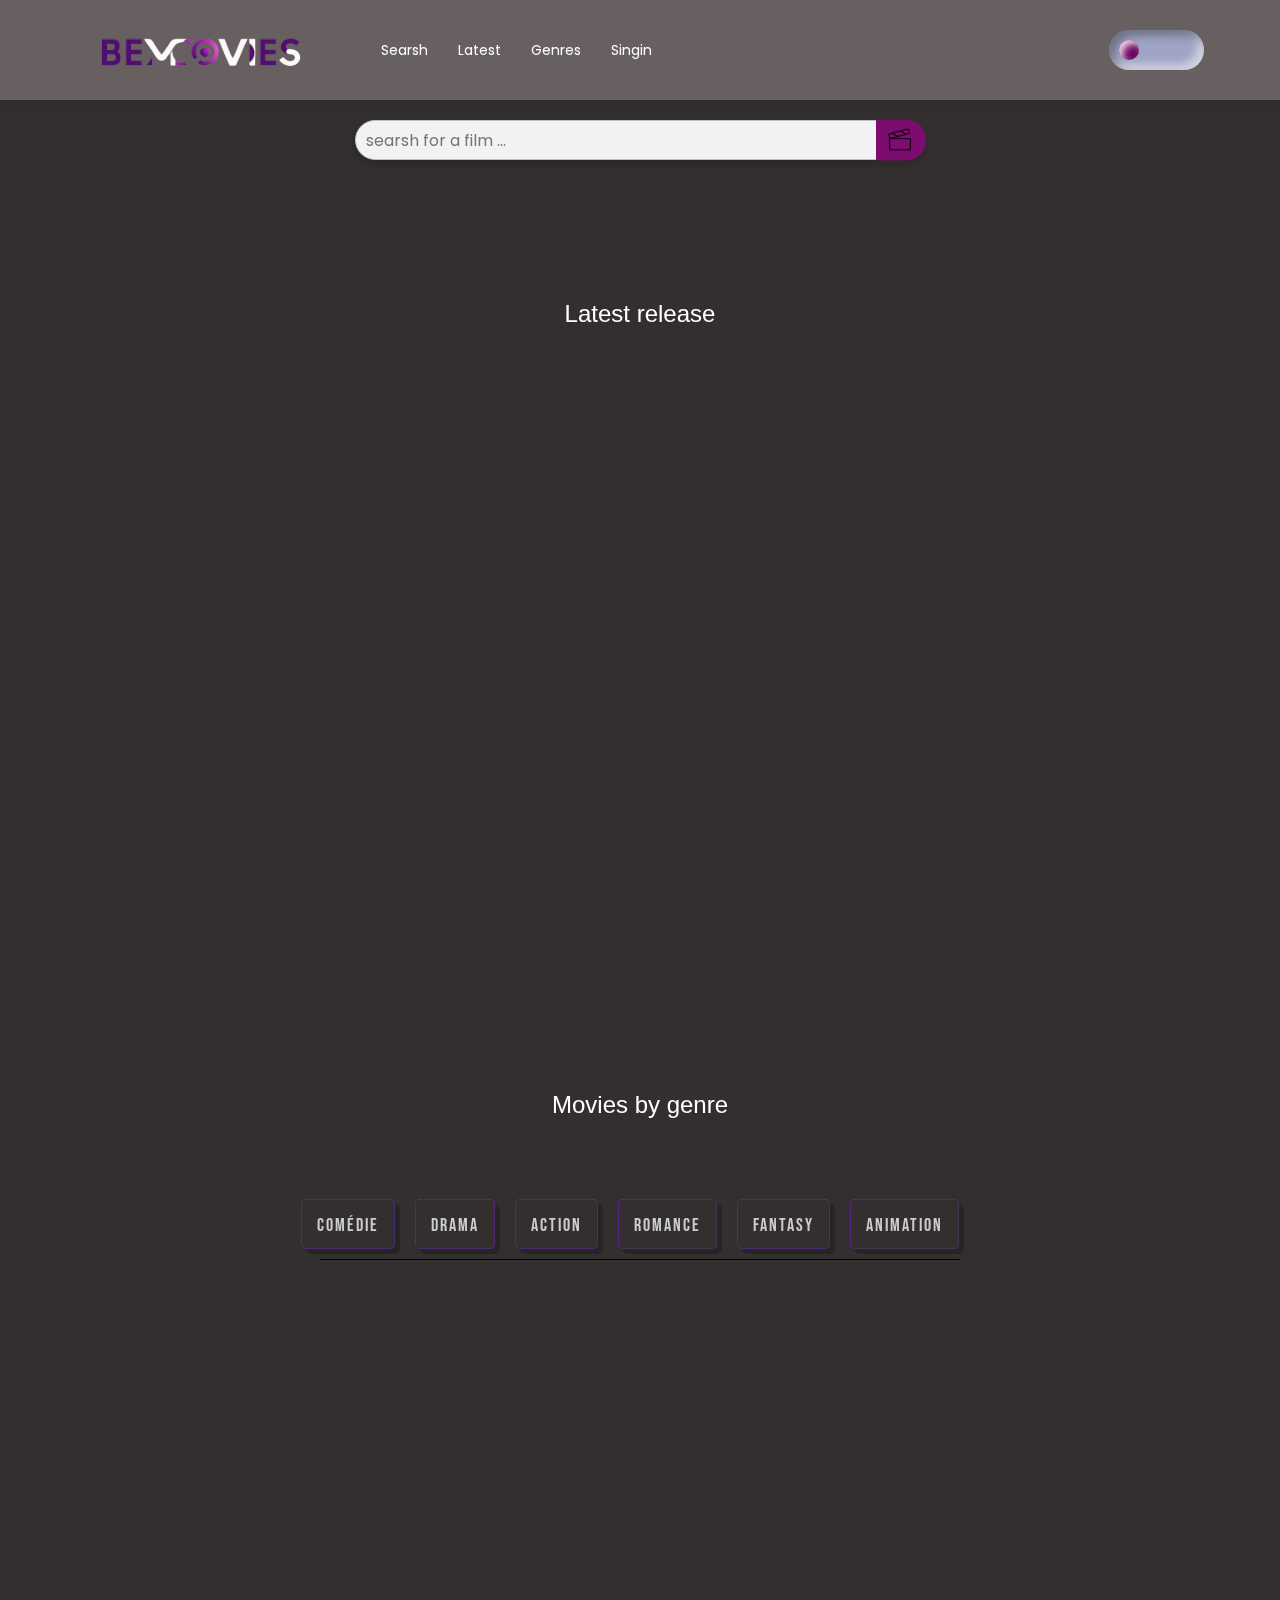
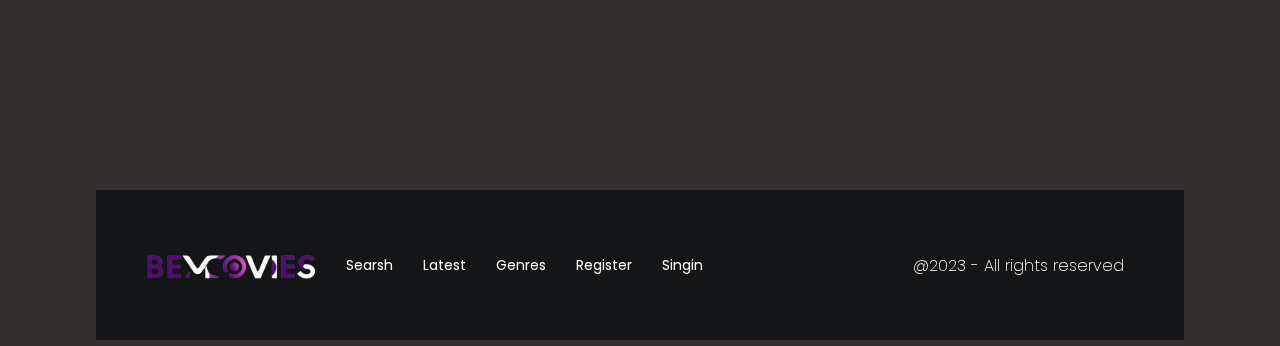
<file: index.html>
<!DOCTYPE html>
<html lang="en">
<head>
    <meta charset="UTF-8">
    <meta name="viewport" content="width=device-width, initial-scale=1.0">
    <title>Project-Movie</title>
    <link rel="stylesheet" href="https://unpkg.com/swiper/swiper-bundle.min.css" />
    <link rel="stylesheet" href="https://cdn.jsdelivr.net/npm/@splidejs/splide@4.1.4/dist/css/splide.min.css">
    <link rel="stylesheet" href="./assets/css/Accueil.css">
    <link href='https://fonts.googleapis.com/css?family=Lato:300,400,700' rel='stylesheet' type='text/css'>
    <link rel="stylesheet" href="https://cdnjs.cloudflare.com/ajax/libs/font-awesome/6.6.0/css/all.min.css" integrity="sha512-Kc323vGBEqzTmouAECnVceyQqyqdsSiqLQISBL29aUW4U/M7pSPA/gEUZQqv1cwx4OnYxTxve5UMg5GT6L4JJg==" crossorigin="anonymous" referrerpolicy="no-referrer" />
    <link rel="icon" type="image/png" sizes="32x32" href="./assets/img/favicon-32x32.png">
</head>
<body>
    <div id="stars"></div>
    <div id="stars2"></div>
    <div id="stars3"></div>
    <header>
        
            <a href="/" class="logo-header"><img src="./assets/img/logo-BEMOVIE-4.svg"></a>
        
        <nav class="navbar-header">
            <ul>
                <li class="active"><a href="#searsh_ancre">Searsh</a></li>
                <li><a href="#latest_ancre">Latest</a></li>
                <li><a href="#genres_ancre">Genres</a></li>
                <li><a href="./RegisterLogin.html">Singin</a></li>
            </ul>
        </nav>
        <div class="btn-neum">
            <input type="checkbox" class="btn-inner" >
        </div>
        
        <!-- JS du bouton toggle day/night -->
        <script>
            const btn = document.querySelector(".btn-neum");
            const btnInner = document.querySelector(".btn-inner");
            
            btn.addEventListener('click', ()=>{
                btn.classList.toggle('turn-on');
                btnInner.classList.toggle('btn-inner-on');
                btn.classList.toggle('btn-neum-on');
                document.querySelector('body').classList.toggle('body-on');
                document.querySelector('.btn-neum').classList.toggle('btn-neum-on');
            });
        </script>
    
    </header>

    <div class="section1" id="searsh_ancre">

        <div class="header-searsh-movies">
            <input type="text" id="searchInput" placeholder="searsh for a film ...">
            <button type="submit" class="header-searsh-filter-button" id="searchButton">
                <img src="./assets/img/movie-icon-2.png">
            </button>
        </div>

    </div>

    <div class="section2" style="display: none;">
        <section id="carousel1" class="splide" aria-labelledby="carousel-heading">
            <div class="splide__track">
                <ul class="splide__list">
                    
                </ul>
            </div>
        </section>
    </div>

    <div class="section3" id="latest_ancre">
        <h3>Latest release</h3>
        <div class="swiper-container">
            
            <div class="swiper-wrapper">
                
            </div>
        </div>
        
        <!-- <div class="swiper-pagination"></div> -->
    </div>

    <div class="section4" id="genres_ancre">
        <div class="MBG">
            <h3>Movies by genre</h3>
            <div class="buttons">
                <button genres-movie="35" class="active">Comédie</button>
                <button genres-movie="18">Drama</button>
                <button genres-movie="28">Action</button>
                <button genres-movie="10749">Romance</button>
                <button genres-movie="14">Fantasy</button>
                <button genres-movie="16">Animation</button>
            </div>
        </div>

        <section id="carousel2" class="splide" aria-labelledby="carousel-heading">
            <div class="splide__track">
                <ul class="splide__list">
                    
                </ul>
            </div>
        </section>

    </div>

        <footer>
                <a class="logo-footer"><img src="./assets/img/logo-BEMOVIE-4.svg"></a>
            
            <nav class="navbar-footer">
                <ul>
                    <li class="active"><a href="#searsh_ancre">Searsh</a></li>
                    <li><a href="#latest_ancre">Latest</a></li>
                    <li><a href="#genres_ancre">Genres</a></li>
                    <li><a href="./RegisterLogin.html">Register</a></li>
                    <li><a href="./RegisterLogin.html">Singin</a></li>
                </ul>
            </nav>
            <p>@2023 - All rights reserved</p>
        </footer>

    <!-- CDN de splide et swiper -->
    <script src="https://unpkg.com/swiper/swiper-bundle.min.js"></script>
    <script src="https://cdn.jsdelivr.net/npm/@splidejs/splide@4.1.4/dist/js/splide.min.js"></script>
    



    <!-- Ajustement de swiper voir la doc -->
    <!-- <script>
        document.addEventListener('DOMContentLoaded', function() {
            const swiper = new Swiper('.swiper-container', {
                loop: true,
                grapCursor: true,
                centeredSlides: true,
                initialSlide: 3,
                slidesPerView: 4, // Affiche trois slides visibles
                spaceBetween: 30, // Espace entre les slides
                loop: true,
                pagination: {
                    el: '.swiper-pagination',
                    clickable: true,
                },
                navigation: {
                    nextEl: '.swiper-button-next',
                    prevEl: '.swiper-button-prev',
                },
                effect: 'coverflow',
                coverflowEffect: {
                    rotate: 30,       // Diminue l'angle pour un effet 3D plus subtil
                    stretch: 0,     // Sépare un peu les slides
                    depth: 250,        // Diminue la profondeur pour plus de visibilité des slides latéraux
                    modifier: 1,
                    slideShadows: true,
                },
            });
            });
    </script>
         -->
    <!-- Ajustement de splide voir la doc -->
    <!-- <script>
        document.addEventListener( 'DOMContentLoaded', function() {
            var splide = new Splide( '#carousel2', {
                width: '75%',
                start: 0, // Défini le start slide-pagination sur la slide '3' ⚪ (compte comme un tableau js 0,1,2,3)
                perPage: 3, // Permet de chnagé le nombre de slide visible.
                fixedWidth: '60vh',
                gap: '-178px',
                snap: true, // ajuster la défilement pour qu'il se met automatiquement au slide suivant quand on s'arrete avec notre souris au milieu.
            });
            splide.mount();
        });
    </script> -->

<!-- <script>
    document.addEventListener( 'DOMContentLoaded', function() {
        var splide = new Splide( '#carousel1',{
            type: 'loop',         // Boucle infinie
            perPage: 5,           // Nombre de slides visibles en même temps
            perMove: 1,           // Nombre de slides à déplacer par clic
            gap: '15px',          // Espace entre les slides
            pagination: false,    // Désactiver la pagination si elle n’est pas nécessaire
            width: 'auto',         // Largeur totale du carousel 
            fixedWidth: '220px',
            height: '350px',      // Hauteur des slides
            autoWidth: false,     // Désactiver les largeurs automatiques pour un contrôle précis
    });
        splide.mount();
    } );
</> -->

    

    <script src="./app.js"></script>
</body>
</html>
</file>
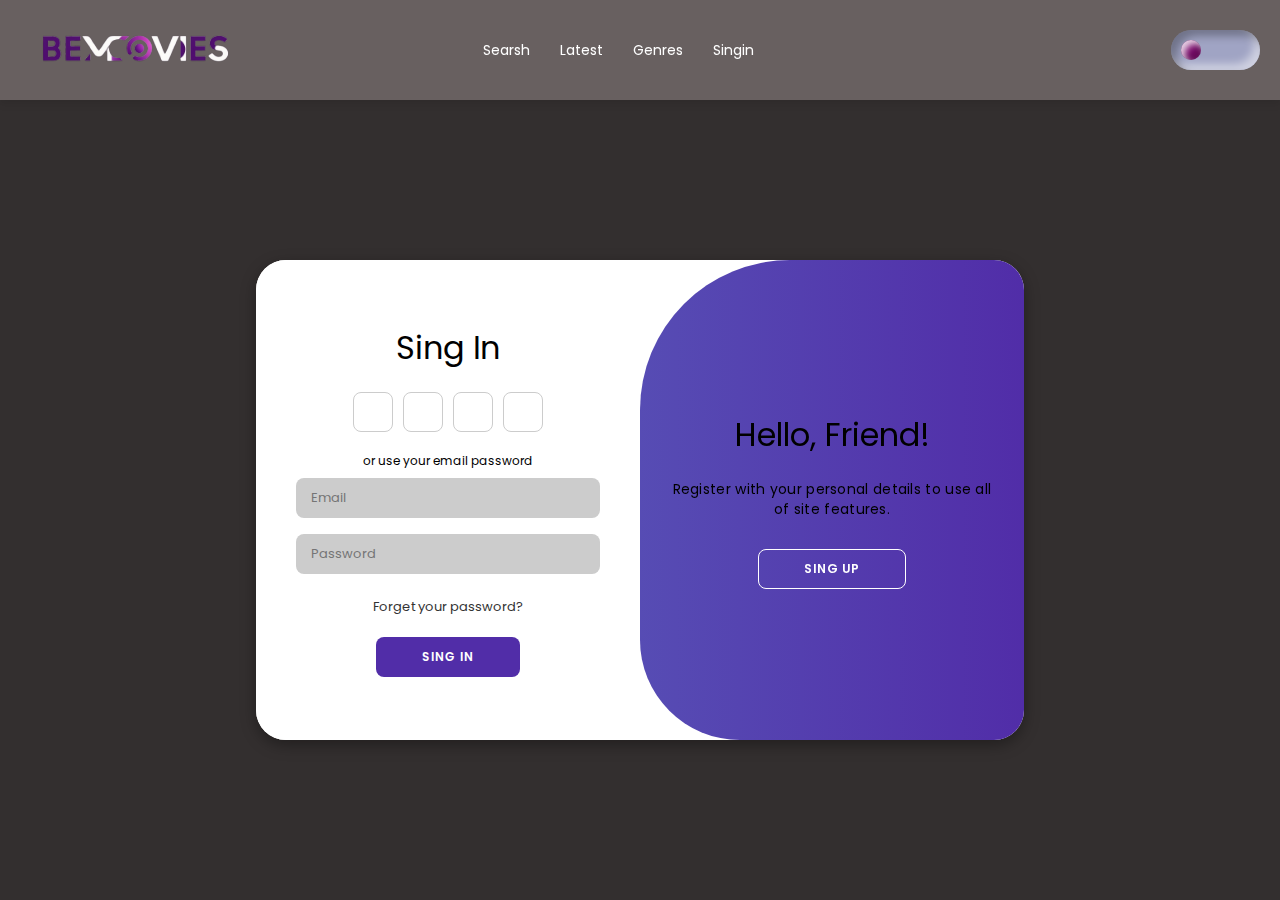
<file: RegisterLogin.html>
<!DOCTYPE html>
<html lang="en">
<head>
    <meta charset="UTF-8">
    <meta name="viewport" content="width=device-width, initial-scale=1.0">
    <title>Register&Singin</title>
    <link rel="stylesheet" href="./assets/css/RegisterLogin.css">
    <link href='https://fonts.googleapis.com/css?family=Lato:300,400,700' rel='stylesheet' type='text/css'>
    <link rel="stylesheet" href="https://cdnjs.cloudflare.com/ajax/libs/font-awesome/6.6.0/css/all.min.css" integrity="sha512-Kc323vGBEqzTmouAECnVceyQqyqdsSiqLQISBL29aUW4U/M7pSPA/gEUZQqv1cwx4OnYxTxve5UMg5GT6L4JJg==" crossorigin="anonymous" referrerpolicy="no-referrer" />
</head>
<body>
    <div id="stars"></div>
    <div id="stars2"></div>
    <div id="stars3"></div>
    <header>
        <div class="BEMOVIES">
            <a href="./Accueil.html" class="logo-header"><img src="./assets/img/logo-BEMOVIE-4.svg"></a>
        </div>
        <nav class="navbar-header">
            <ul>
                <li class="active"><a href="./Accueil.html#searsh_ancre">Searsh</a></li>
                <li><a href="./Accueil.html#latest_ancre">Latest</a></li>
                <li><a href="./Accueil.html#genres_ancre">Genres</a></li>
                <li><a href="./RegisterLogin.html">Singin</a></li>
            </ul>
        </nav>
        <div class="btn-neum">
            <input type="checkbox" class="btn-inner">
        </div>

        <!-- JS du bouton toggle day/night -->
        <script>
            const btn = document.querySelector(".btn-neum");
            const btnInner = document.querySelector(".btn-inner");

            btn.addEventListener('click', () => {
                btn.classList.toggle('turn-on');
                btnInner.classList.toggle('btn-inner-on');
                btn.classList.toggle('btn-neum-on');
                document.querySelector('body').classList.toggle('body-on');
                document.querySelector('.btn-neum').classList.toggle('btn-neum-on');
            });
        </script>
    </header>

    <div class="main">

        <div class="container" id="container">

            <div class="form-container sign-up">
                <form>
                    <h1>Create Account</h1>
                    <div class="social-icons">
                        <a href="#" class="icon"><i class="fa-brands fa-google-plus-g"></i></a>
                        <a href="#" class="icon"><i class="fa-brands fa-facebook-f"></i></a>
                        <a href="#" class="icon"><i class="fa-brands fa-github"></i></a>
                        <a href="#" class="icon"><i class="fa-brands fa-linkedin-in"></i></a>
                    </div>
                    <span>or use your email for registeration</span>
                    <input type="text" placeholder="Name">
                    <input type="email" placeholder="Email">
                    <input type="password" placeholder="Password">
                    <button>Sing Up</button>
                </form>
            </div>

            <div class="form-container sign-in">
                <form>
                    <h1>Sing In</h1>
                    <div class="social-icons">
                        <a href="#" class="icon"><i class="fa-brands fa-google-plus-g"></i></a>
                        <a href="#" class="icon"><i class="fa-brands fa-facebook-f"></i></a>
                        <a href="#" class="icon"><i class="fa-brands fa-github"></i></a>
                        <a href="#" class="icon"><i class="fa-brands fa-linkedin-in"></i></a>
                    </div>
                    <span>or use your email password</span>
                    <input type="email" placeholder="Email">
                    <input type="password" placeholder="Password">
                    <a href="#">Forget your password?</a>
                    <button>Sing In</button>
                </form>
            </div>

            <div class="toggle-container">
                <div class="toggle">
                    <div class="toggle-panel toggle-left">
                        <h1>Welcom Back!</h1>
                        <p>Enter your personal details to use all of site features.</p>
                        <button class="hidden" id="login">Sing In</button>
                    </div>
                    <div class="toggle-panel toggle-right">
                        <h1>Hello, Friend!</h1>
                        <p>Register with your personal details to use all of site features.</p>
                        <button class="hidden" id="register">Sing Up</button>
                    </div>
                </div>
            </div>

        </div>
    </div>

    <!-- JS du toggle register/singin -->
    <script>
        const container = document.getElementById('container');
        const registerBtn = document.getElementById('register');
        const loginBtn = document.getElementById('login');

        registerBtn.addEventListener('click', () =>{
            container.classList.add("active");
        })

        loginBtn.addEventListener('click', () =>{
            container.classList.remove("active");
        })
    </script>

</body>
</html>
</file>
<file: assets/css/Accueil.css>
/* Importation des polices */
/* Catégorie */
@import url('https://fonts.googleapis.com/css2?family=Bebas+Neue&family=Inria+Sans:ital,wght@0,300;0,400;0,700;1,300;1,400;1,700&family=Inter:ital,opsz,wght@0,14..32,100..900;1,14..32,100..900&display=swap');
/* Titre, sous titre, menu */
@import url('https://fonts.googleapis.com/css2?family=Bebas+Neue&family=Inria+Sans:ital,wght@0,300;0,400;0,700;1,300;1,400;1,700&family=Inter:ital,opsz,wght@0,14..32,100..900;1,14..32,100..900&family=Work+Sans:ital,wght@0,100..900;1,100..900&display=swap');
/* Description film, titre secondaires */
@import url('https://fonts.googleapis.com/css2?family=Bebas+Neue&family=Inria+Sans:ital,wght@0,300;0,400;0,700;1,300;1,400;1,700&family=Inter:ital,opsz,wght@0,14..32,100..900;1,14..32,100..900&family=Poppins:ital,wght@0,100;0,200;0,300;0,400;0,500;0,600;0,700;0,800;0,900;1,100;1,200;1,300;1,400;1,500;1,600;1,700;1,800;1,900&family=Work+Sans:ital,wght@0,100..900;1,100..900&display=swap');

/* Réinitialisation de base */
* {
    margin: 0;
    padding: 0;
    box-sizing: border-box;
    
    font-family:  "Poppins", serif;
    font-weight: 400;
    /* outline: 1px solid red; Pour visualiser tous les éléments */
}

:root{
    --primary-color: ;
    --secondary-color: ;
}

img{
    width: 100%;
    height: 100vh;
}

body {
    display: flex;
    flex-direction: column;
    align-items: center;
    /* background-color: rgb(187, 181, 187); */
    /* background-color: #3e4153; */
    background-color: #332f2f;
    color: white;
    margin: 0;
    width: 100%;
    height: 100%;
}

/******************************** Neumorphic Toggle ********************************/ 

.body-on{
    /* background-color: #b399ae; */
    background-color: #f5f0f6;
}

.btn-neum{
    width: 95px;
    height: 40px;
    border-radius: 50px;
    padding: 10px;
    position: relative;
    background-color: #a0a4c4;
    transition: background-color 0.3s ease;
    /* Apparence du button en creux */
    box-shadow: inset 6px 6px 8px rgba(0, 0, 0, 0.3),
                inset -6px -6px 8px rgba(255, 255, 255, 0.5);
}

.btn-neum,
.btn-inner{
    background-color: #a0a4c4;
    box-shadow: inset 4px 4px 6px rgba(255,255,255,0.2),
                inset -4px -4px -10px rgba(0,0,0,.8),
                6px 6px 8px black,
                1px -1px 7px rgba(255,255,255,0.1);
}

.btn-neum-on{
    background-color: #ddd;
    box-shadow: inset 4px 4px 6px rgba(0, 0, 0, 0.2),
                inset -4px -4px 6px rgba(255, 255, 255, 0.5);
}

.btn-inner-on{
    transform: translateX(50px);
    background-color: #ddd;
    box-shadow: inset 2px 2px 4px rgba(255, 255, 255, 0.8),
                inset -2px -2px 4px rgba(0, 0, 0, 0.2);
}

.btn-inner{
    position: absolute;
    height: 20px;
    width: 20px;
    border-radius: 50%;
    transform: translateX(0); /* position start */
    outline: none;
    border: none;
    appearance: none;
    background-color: #7c0c6d;
    position: absolute; /* Make absolute to slide it inside btn-neum */
    left: 10px;
    transition: transform 0.3s ease, background-color 0.3s ease;

    /* Ombres pour l’effet de bouton en creux */
    box-shadow: inset 4px 4px 6px rgba(255, 255, 255, 0.8),
                inset -4px -4px 6px rgba(0, 0, 0, 0.2);
}

.btn-inner::before{
    height: 10%;
    content:'\f011'; /* Power/On Icon */
    font-family: fontawesome;
    display: flex;
    align-items: center; /* centrer l'icone dans le inner btn */
    justify-content: center; /* centrer l'icone dans le inner btn */
    outline: none;
    border: none;
    color: rgb(20,20,25);
}



.btn-inner::checked::before{
    color: rgb(101,226,30);
}


/* Toggle the position when the button is clicked */
.btn-inner-on {
    transform: translateX(50px); /* Adjust this value to control how far the button slides */
    background-color: #ddd;
    transition: transform .3s ease-in;
}


/******************************** Header ********************************/ 
header {
    display: flex;
    justify-content: space-evenly;
    align-items: center;
    width: 100%;
    max-width: 1440px;
    height: 100px;
    background: #686060;
    padding: 0 20px;
    transition: .3s ease-in;
    box-shadow: 0px 4px 8px rgba(0, 0, 0, 0.096);
}

.logo-header{
    width: 20%;
    height: 100%;
}

.logo-header img{
    width: 100%;
    height: 100%;
    object-fit: cover;
}

.navbar-header ul {
    display: flex;
    gap: 30px;
    margin-right: 400px;
}

.navbar-header li {
    color: white;
    list-style: none;
    font-size: 14px;
    font-weight: 400;
    cursor: pointer;
}

a{
    color: white;
    list-style: none;
    text-decoration: none;
    font-size: 14px;
    font-weight: 400;
    cursor: pointer;
}

/******************************** Searsh ********************************/ 

.header-searsh-movies {
    display: flex;
    align-items: center;
    width: 570px;
    height: 80px;
    position: relative;
}

input {
    width: 100%;
    height: 40px;
    padding: 10px;
    border: 1px solid #bebebe;
    border-radius: 30px;
    background: #F2F2F2;
    box-shadow: 0px 4px 8px rgba(0, 0, 0, 0.2);
    font-size: 16px;
    outline: none;
}

input:focus, .header-searsh-filter-button:hover {
    box-shadow: 0px 10px 20px rgba(102, 153, 255, 0.3), 0px 20px 40px rgba(102, 153, 255, 0.2);
}

.header-searsh-filter-button {
    width: 50px;
    height: 41px;
    border: none;
    position: absolute;
    top: 50%;
    right: -21px;
    border-radius: 0 20px  20px 0;
    background-color: #7c0c6d;
    transform: translateY(-50%);
    cursor: pointer;
    display: flex;
    align-items: center;
    justify-content: center;
    color: white;
    font-size: 14px;
    cursor: pointer;
}

.header-searsh-filter-button img{
    width: 30px;
    height: 30px;
    object-fit: contain;
    margin-right: 2px;
}

/*********************************** SECTIONS  ********************************/


/* section results for  */
.section2{
    display: flex;
    justify-content: center;
    width: 100%;
    height: 440px;
    margin-top: 30px; 
}

/* Section du carrousel */
.section3 {
    display: flex;
    flex-direction: column;
    justify-content: space-evenly;
    align-items: center;
    width: 100%;
    height: 700px;
    margin-top: 50px;
}

h3{
    font-family: 'Helvetica Neue', sans-serif;
    margin-bottom: 30px;
    margin-top: 70px;
    font-size: x-large;
}

/* section movie by genre */
.section4{
    display: flex;
    flex-direction: column;
    align-items: center;
    justify-content: space-between;
    width: 100%;
    height: 800px;
    margin-top: 0px; 
    padding: 20px 0;
    margin-top: 60px;
}

/*********************************** CAROUSEL SWIPER  ********************************/

.swiper-container {
    display: flex;
    justify-content: center;
    max-width: 60%;
    height: 600px;
    margin: 0 auto;
    position: relative;
    overflow: hidden;
    /* background-color: #e0e32a; */
    margin-top: 30px;
}

.swiper-container h3 {
    display: flex;
}

swiper-wrapper{
    display: flex;
}

.swiper-slide {
    display: flex;
    align-items: center;
    justify-content: center;
    font-size: 18px;
    color: white;
    border-radius: 10px;
    transition: transform 0.3s ease;
    max-width: 320px;
    height: 550px;
    margin-top: 15px;
    border-radius: 20px;
    padding-bottom: 30px;
    position: relative; /* Assure que l'overlay se positionne correctement */
    overflow: hidden; /* Cache les parties dépassantes */
}

.swiper-slide-active {
    transform: scale(1.1); /* Agrandit légèrement la slide centrale */
    z-index: 10;          /* Assure que la slide centrale est au-dessus */
}

.swiper-slide img{
    object-fit: cover;
    width: 100%;
    height: 100%;
    border-radius: 20px;
}


/* Ajuste la taille et la position des slides actifs et adjacents */
.swiper-slide-active {
    transform: scale(1); /* Slide central */
}

.swiper-slide-shadow-left{
    display: none;
}

swiper-slide-shadow-coverflow{
    display: none;
}

.swiper-slide-shadow-right{
    display: none;
}

.swiper-slide-shadow-coverflow{
    display: none;
}



/*********************************** movie by genres buttons  ********************************/

.MBG{
    width: 50%;
    height: 250px;
    border-bottom: 1px solid black;
    display: flex;
    justify-content: center;
    align-items: center;
    flex-direction: column;
    z-index: 1;
}

.MBG h3{
    font-family: 'Helvetica Neue', Arial, sans-serif;
}

.buttons{
    height: 50px;
    display: flex;
    margin-top: 50px;
}

.buttons button {
    box-shadow: 5px 5px 0 rgba(37, 37, 37, 0.973);
    border: 1px dotted rebeccapurple;
    color: #ccc;
    transition: transform .2s; 
    &:hover{
        transform: scale(1.1);
    }
}

li img{
    object-fit: contain;
    width: 50%;
}

/*********************************** CAROUSEL SPLIDE  ********************************/
#carousel1 .splide{
    margin-top: -80px; 
    padding-top: 0;
    background-color: #bebebe;
}

#carousel1{
    padding-right: 20px;
    /* outline: 2px solid red;  */
    margin-left: 200px;
    margin-top: 50px;
    width: 1300px; /* Calcul pour affiché 5 diapositive. Total width = (220px * 5) + (15px * 5) = 1100px + 60px = 1175px */
}

#carousel1 .splide__slide{
    max-width: 220px;
    height: 350px;
    box-sizing: border-box;
}

#carousel1 .splide__list img{
    width: 100%;
    height: 100%;
    object-fit: cover;
}

#carousel1 .splide__list{
    gap: 15px;
    display: flex;
    justify-content: center;
    width: 795px;;
}

#carousel1 .splide__track{
    margin-left: 25px;
}

#carousel1 .splide__arrow--next,
#carousel1 .splide__arrow--prev{
    position: absolute;
    top: 60%;
    transform: translateY(-150%);
}

#carousel1 .splide__arrow--prev {
    left: -10px; 
}

#carousel1 .splide__arrow--next {
    right: -30px; 
}








#carousel2 .splide{
    margin-top: -80px; 
    padding-top: 0;
    background-color: #bebebe;
}

#carousel2{
    padding-right: 20px;
    /* outline: 2px solid red;  */
    margin-bottom: 100px;
    width: 1300px; /* Calcul pour affiché 5 diapositive. Total width = (220px * 5) + (15px * 5) = 1100px + 60px = 1175px */
}

#carousel2 .splide__slide{
    max-width: 220px;
    height: 350px;
    box-sizing: border-box;
}

#carousel2 .splide__list img{
    width: 100%;
    height: 100%;
    object-fit: cover;
}

#carousel2 .splide__list{
    gap: 15px;
    display: flex;
    justify-content: center;
    width: 795px;;
}

#carousel2 .splide__track{
    margin-left: 25px;
}

#carousel2 .splide__arrow--next,
#carousel2 .splide__arrow--prev{
    position: absolute;
    top: 60%;
    transform: translateY(-150%);
}

#carousel2 .splide__arrow--prev {
    left: -10px; 
}

#carousel2 .splide__arrow--next {
    right: -30px; 
}




button{
    background: none;
    margin-right: 20px;
    font-family: "Bebas Neue", sans-serif;
    font-size: 18px;
    letter-spacing: 2px;
    border: 1px solid gray;
    display: flex;
    border-radius: 5px;
    padding: 15px;
    cursor: pointer;
    transition: all 1s ease-in-out;
    
    &:hover {
        background-color: rebeccapurple;
        color: white;
    }
    &:active {
        background-color: rebeccapurple;
        color: white;
    }
}



.movie-card {
    position: relative;
    overflow: hidden;
    width: 100%;
    height: 100%;
}

.movie-card img {
    width: 100%;
    height: 100%;
    transition: opacity 0.3s ease;
}

.movie-info {
    display: flex;
    flex-direction: column;
    justify-content: space-around;
    position: absolute;
    height: 100%;
    bottom: 0;
    left: 0;
    right: 0;
    background: rgba(0, 0, 0, 0.8);
    color: #fff;
    padding: 10px;
    opacity: 0;
    transform: translateY(100%);
    transition: all 0.3s ease;
    text-align: center;
}

.movie-card:hover img {
    opacity: 0.3;
}

.movie-card:hover .movie-info {
    opacity: 1;
    transform: translateY(0);
}

.movie-title {
    font-size: 1.2rem;
    margin: 0;
}

.movie-details {
    font-size: 0.9rem;
    margin: 0;
}

.movie-rating {
    font-size: 1rem;
    color: red;
}

/*********************************** FOOTER  ********************************/

footer{
    display: flex;
    justify-content: space-evenly;
    align-items: center;
    width: 85%;
    height: 150px;
    background: #141517;
    padding: 0 20px;
}

.logo-footer{
    width: 20%;
    height: 100%;
}

.logo-footer img{
    width: 100%;
    height: 100%;
    object-fit: cover;
}

.navbar-footer ul {
    display: flex;
    gap: 30px;
    margin-right: 200px;
}

.navbar-footer li {
    color: white;
    list-style: none;
    font-size: 14px;
    font-weight: 400;
    cursor: pointer;
}

footer p{
    display: flex;
    margin-right: 30px;
    font-weight: 200;
    font-size: 16px;
}

/*********************************** BACKGROUND ********************************/

/* Parallaxe des étoiles */
#stars, #stars2, #stars3 {
    position: fixed;
    top: 0;
    left: 0;
    width: 100%;
    height: 390%;
    background-size: contain;
    background-repeat: repeat;
    pointer-events: none;
    z-index: -1;
}

/* https://www.transparenttextures.com/patterns/dark-matter.png */

#stars {
    background: url(https://www.transparenttextures.com/patterns/stardust.png) repeat top center;
    animation: moveStars 50s linear infinite;
}

#stars2 {
    background: url(https://www.transparenttextures.com/patterns/stardust.png) repeat top center;
    animation: moveStars 100s linear infinite;
}

#stars3 {
    background: url(https://www.transparenttextures.com/patterns/stardust.png) repeat top center;
    animation: moveStars 200s linear infinite;
}

@keyframes moveStars {
    from { transform: translateY(0); }
    to { transform: translateY(-100%); }
}

/*********************************** POP_UP ********************************/
</file>
<file: assets/css/RegisterLogin.css>
/* Importation des polices */
@import url('https://fonts.googleapis.com/css2?family=Bebas+Neue&family=Inria+Sans:ital,wght@0,300;0,400;0,700;1,300;1,400;1,700&family=Inter:ital,opsz,wght@0,14..32,100..900;1,14..32,100..900&family=Work+Sans:ital,wght@0,100..900;1,100..900&display=swap');
@import url('https://fonts.googleapis.com/css2?family=Bebas+Neue&family=Inria+Sans:ital,wght@0,300;0,400;0,700;1,300;1,400;1,700&family=Inter:ital,opsz,wght@0,14..32,100..900;1,14..32,100..900&family=Poppins:ital,wght@0,100;0,200;0,300;0,400;0,500;0,600;0,700;0,800;0,900;1,100;1,200;1,300;1,400;1,500;1,600;1,700;1,800;1,900&family=Work+Sans:ital,wght@0,100..900;1,100..900&display=swap');

/* Réinitialisation de base */
* {
    margin: 0;
    padding: 0;
    box-sizing: border-box;
    
    font-family:  "Poppins", sans-serif;
    font-weight: 400;
}

img{
    width: 100%;
    height: 100vh;
}

body {
    display: flex;
    flex-direction: column;
    align-items: center;
    background-color: #332f2f;
    color: black;
    margin: 0;
    width: 100%;
    height: 100vh;
}

/******************************** Neumorphic Toggle ********************************/ 

.body-on{
    background-color: #b399ae
}

.btn-neum{
    width: 95px;
    height: 40px;
    border-radius: 50px;
    padding: 10px;
    position: relative;
    background-color: #a0a4c4;
    transition: background-color 0.3s ease;
    /* Apparence du button en creux */
    box-shadow: inset 6px 6px 8px rgba(0, 0, 0, 0.3),
                inset -6px -6px 8px rgba(255, 255, 255, 0.5);
}

.btn-neum,
.btn-inner{
    background-color: #a0a4c4;
    box-shadow: inset 4px 4px 6px rgba(255,255,255,0.2),
                inset -4px -4px -10px rgba(0,0,0,.8),
                6px 6px 8px black,
                1px -1px 7px rgba(255,255,255,0.1);
}

.btn-neum-on{
    background-color: #ddd;
    box-shadow: inset 4px 4px 6px rgba(0, 0, 0, 0.2),
                inset -4px -4px 6px rgba(255, 255, 255, 0.5);
}

.btn-inner-on{
    transform: translateX(50px);
    background-color: #ddd;
    box-shadow: inset 2px 2px 4px rgba(255, 255, 255, 0.8),
                inset -2px -2px 4px rgba(0, 0, 0, 0.2);
}

.btn-inner{
    position: absolute;
    height: 20px;
    width: 20px;
    border-radius: 50%;
    transform: translateX(0); /* position start */
    outline: none;
    border: none;
    appearance: none;
    background-color: #7c0c6d;
    position: absolute; /* Make absolute to slide it inside btn-neum */
    left: 10px;
    transition: transform 0.3s ease, background-color 0.3s ease;

    /* Ombres pour l’effet de bouton en creux */
    box-shadow: inset 4px 4px 6px rgba(255, 255, 255, 0.8),
                inset -4px -4px 6px rgba(0, 0, 0, 0.2);
}

.btn-inner::before{
    height: 100%;
    content:'\f011'; /* Power/On Icon */
    font-family: fontawesome;
    display: flex;
    align-items: center; /* centrer l'icone dans le inner btn */
    justify-content: center; /* centrer l'icone dans le inner btn */
    outline: none;
    border: none;
    color: rgb(20,20,25);
}



.btn-inner::checked::before{
    color: rgb(101,226,30);
}


/* Toggle the position when the button is clicked */
.btn-inner-on {
    transform: translateX(50px); /* Adjust this value to control how far the button slides */
    background-color: #ddd;
    transition: transform .3s ease-in;
}


/******************************** Header ********************************/ 
header {
    display: flex;
    justify-content: space-evenly;
    align-items: center;
    width: 100%;
    max-width: 1440px;
    height: 100px;
    background: #686060;
    padding: 0 20px;
    transition: .3s ease-in;
    box-shadow: 0px 4px 8px rgba(0, 0, 0, 0.096);
}

.logo-header img{
    width: 50%;
    height: 20%;
}

.navbar-header ul {
    display: flex;
    gap: 30px;
    margin-right: 417px;
}

.navbar-header li {
    color: white;
    list-style: none;
    font-size: 14px;
    font-weight: 400;
    cursor: pointer;
}

a{
    color: white;
    list-style: none;
    text-decoration: none;
    font-size: 14px;
    font-weight: 400;
    cursor: pointer;
}

/*********************************** REGISTER/SINGIN ********************************/

.main{
    display: flex;
    flex-direction: column;
    align-items: center;
    justify-content: center;
    height: 100vh;
}

.container{
    background-color: #fff;
    border-radius: 30px;
    box-shadow: 0 5px 15px rgba(0, 0, 0, 0.35);
    position: relative;
    overflow: hidden;
    width: 768px;
    max-width: 100%;
    min-height: 480px;
}

.container p{
    font-size: 14px;
    line-height: 20px;
    letter-spacing: 0.3px;
    margin: 20px 0;
}

.container span{
    font-size: 12px;
}

.container a{
    color: #333;
    font-size: 13px;
    text-decoration: none;
    margin: 15px 0 10px;
}

.container button{
    background-color: #512da8;
    color: #fff;
    font-size: 12px;
    padding: 10px 45px;
    border: 1px solid transparent;
    border-radius: 8px;
    font-weight: 600;
    letter-spacing: 0.5px;
    text-transform: uppercase;
    margin-top: 10px;
    cursor: pointer;
}

.container button.hidden{
    background-color: transparent;
    border-color: #fff;
}

.container form{
    background-color: #fff;
    display: flex;
    align-items: center;
    justify-content: center;
    flex-direction: column;
    padding: 0 40px;
    height: 100%;
}

.container input{
    background-color: #ccc;
    border: none;
    margin: 8px 0;
    padding: 10px 15px;
    font-size: 13px;
    border-radius: 8px;
    width: 100%;
    outline: none;
}

.form-container{
    position: absolute;
    top: 0;
    height: 100%;
    transition: all 0.6s ease-in-out;
}

.sign-in{
    left: 0;
    width: 50%;
    z-index: 2;
}

.container.active .sign-in{
    transform: translateX(100%);
}

.sign-up{
    left: 0;
    width: 50%;
    opacity: 0;
    z-index: 1;
}

.container.active .sign-up{
    transform: translateX(100%);
    opacity: 1;
    z-index: 5;
    animation: move 0.6s;
}

@keyframes move{
    0%, 49.99%{
        opacity: 0;
        z-index: 1;
    }
    50%, 100%{
        opacity: 1;
        z-index: 5;
    }
}

.social-icons{
    margin: 20px 0;
}

.social-icons a{
    border: 1px solid #ccc;
    border-radius: 20%;
    display: inline-flex;
    justify-content: center;
    align-items: center;
    margin: 0 3px;
    width: 40px;
    height: 40px;
}

.toggle-container{
    position: absolute;
    top: 0;
    left: 50%;
    width: 50%;
    height: 100%;
    overflow: hidden;
    transition: all 0.6s ease-in-out;
    border-radius: 150px 0 0 100px; /*arroundi le toggle du coté gauche*/
    z-index: 1000;
}

.container.active .toggle-container{
    transform: translateX(-100%);
    border-radius: 0 150px 100px 0; /*arroundi le toggle du coté droit*/
}

.toggle{
    background-color: #512da8;
    height: 100%;
    background: linear-gradient(to right, #5c6bc0, #512da8);
    color: fff;
    position: relative;
    left: -100%;
    height: 100%;
    width: 200%;
    transform: translateX(0);
    transition: all 0.6s ease-in-out;
}

.container.active .toggle{
    transform: translateX(50%);
}

.toggle-panel{
    position: absolute;
    width: 50%;
    height: 100%;
    display: flex;
    align-items: center;
    justify-content: center;
    flex-direction: column;
    padding: 0 30px;
    text-align: center;
    top: 0;
    transform: translateX(0);
    transition: all 0.6s ease-in-out;
}

.toggle-left{
    transform: translateX(-200%);
}

.container.active .toggle-left{
    transform: translateX(0);
}

.toggle-right{
    right: 0;
    transform: translateX(0);
}

.container.active .toggle-right{
    transform: translateX(200%);
}

/*********************************** BACKGROUND ********************************/

/* Parallaxe des étoiles */
#stars, #stars2, #stars3 {
    position: fixed;
    top: 0;
    left: 0;
    width: 100%;
    height: 390%;
    background-size: contain;
    background-repeat: repeat;
    pointer-events: none;
    z-index: -1;
}

/* https://www.transparenttextures.com/patterns/dark-matter.png */

#stars {
    background: url(https://www.transparenttextures.com/patterns/stardust.png) repeat top center;
    animation: moveStars 50s linear infinite;
}

#stars2 {
    background: url(https://www.transparenttextures.com/patterns/stardust.png) repeat top center;
    animation: moveStars 100s linear infinite;
}

#stars3 {
    background: url(https://www.transparenttextures.com/patterns/stardust.png) repeat top center;
    animation: moveStars 200s linear infinite;
}

@keyframes moveStars {
    from { transform: translateY(0); }
    to { transform: translateY(-100%); }
}
</file>
